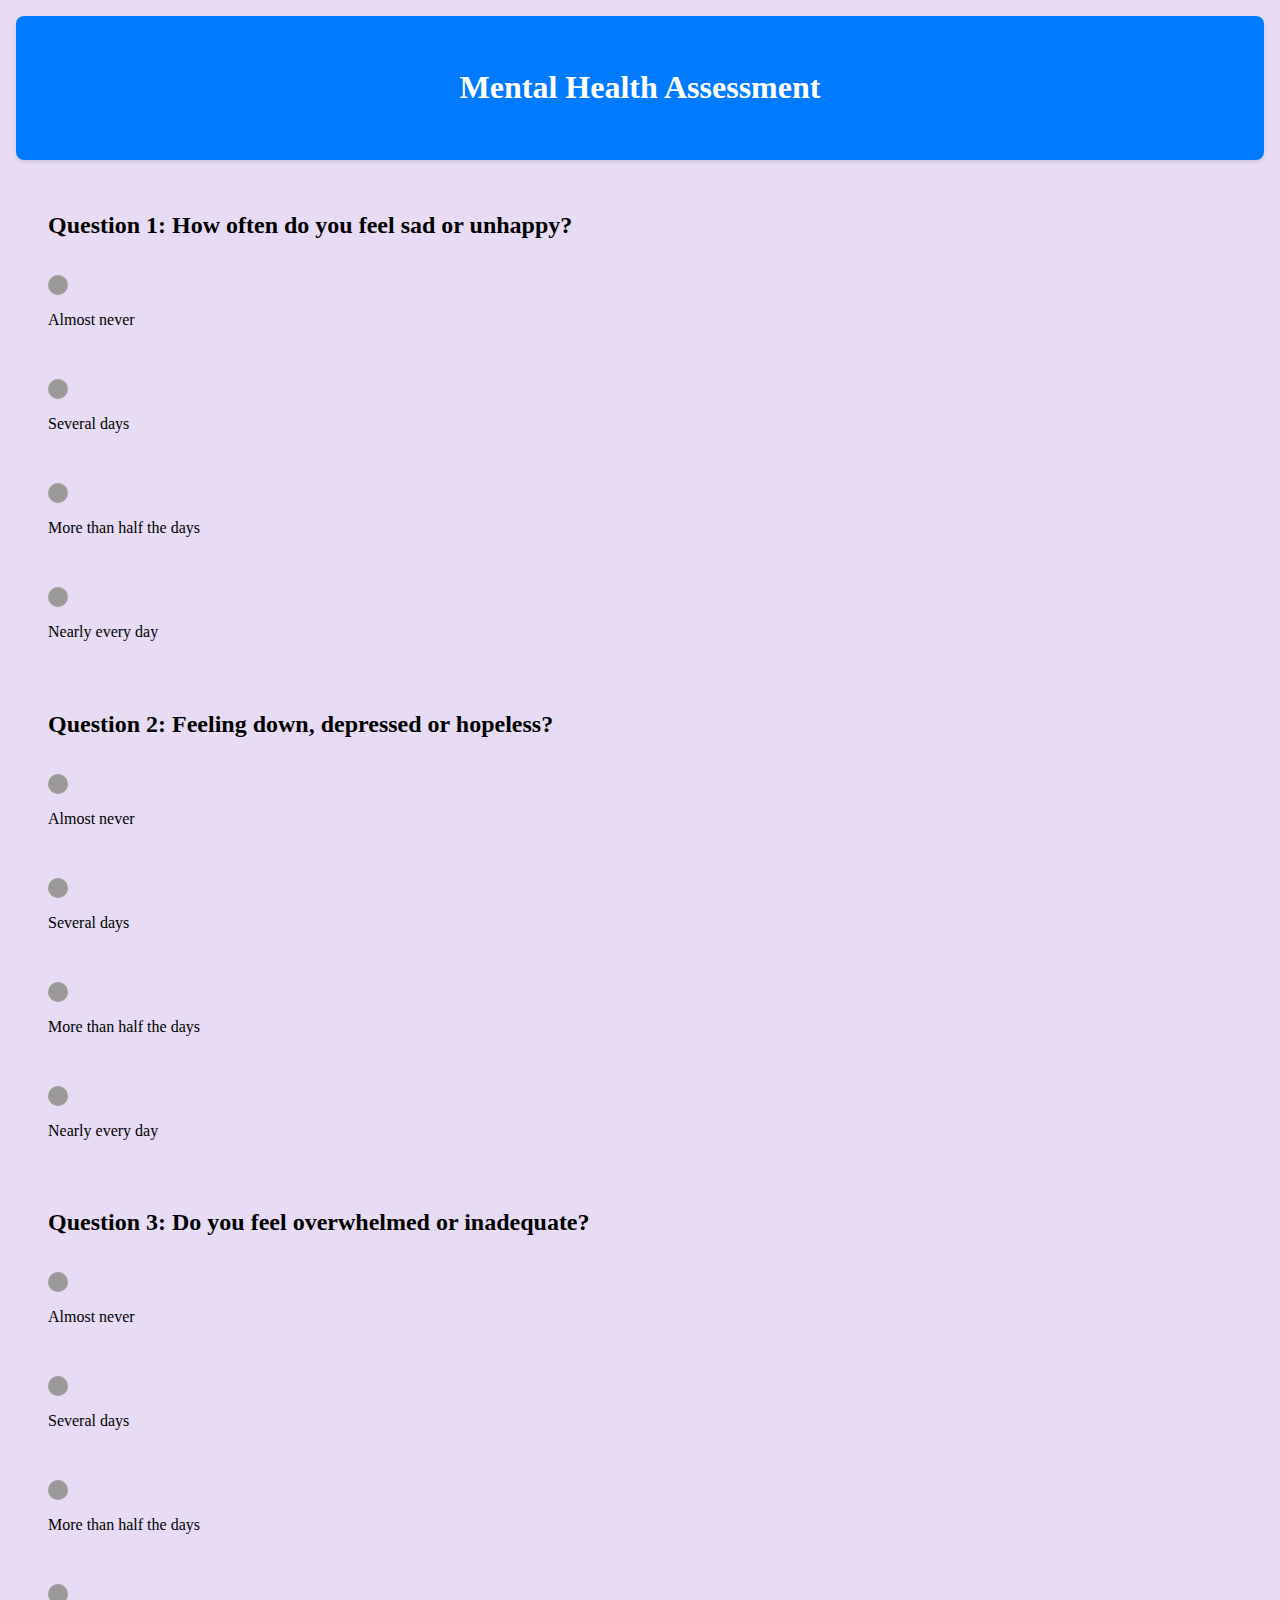
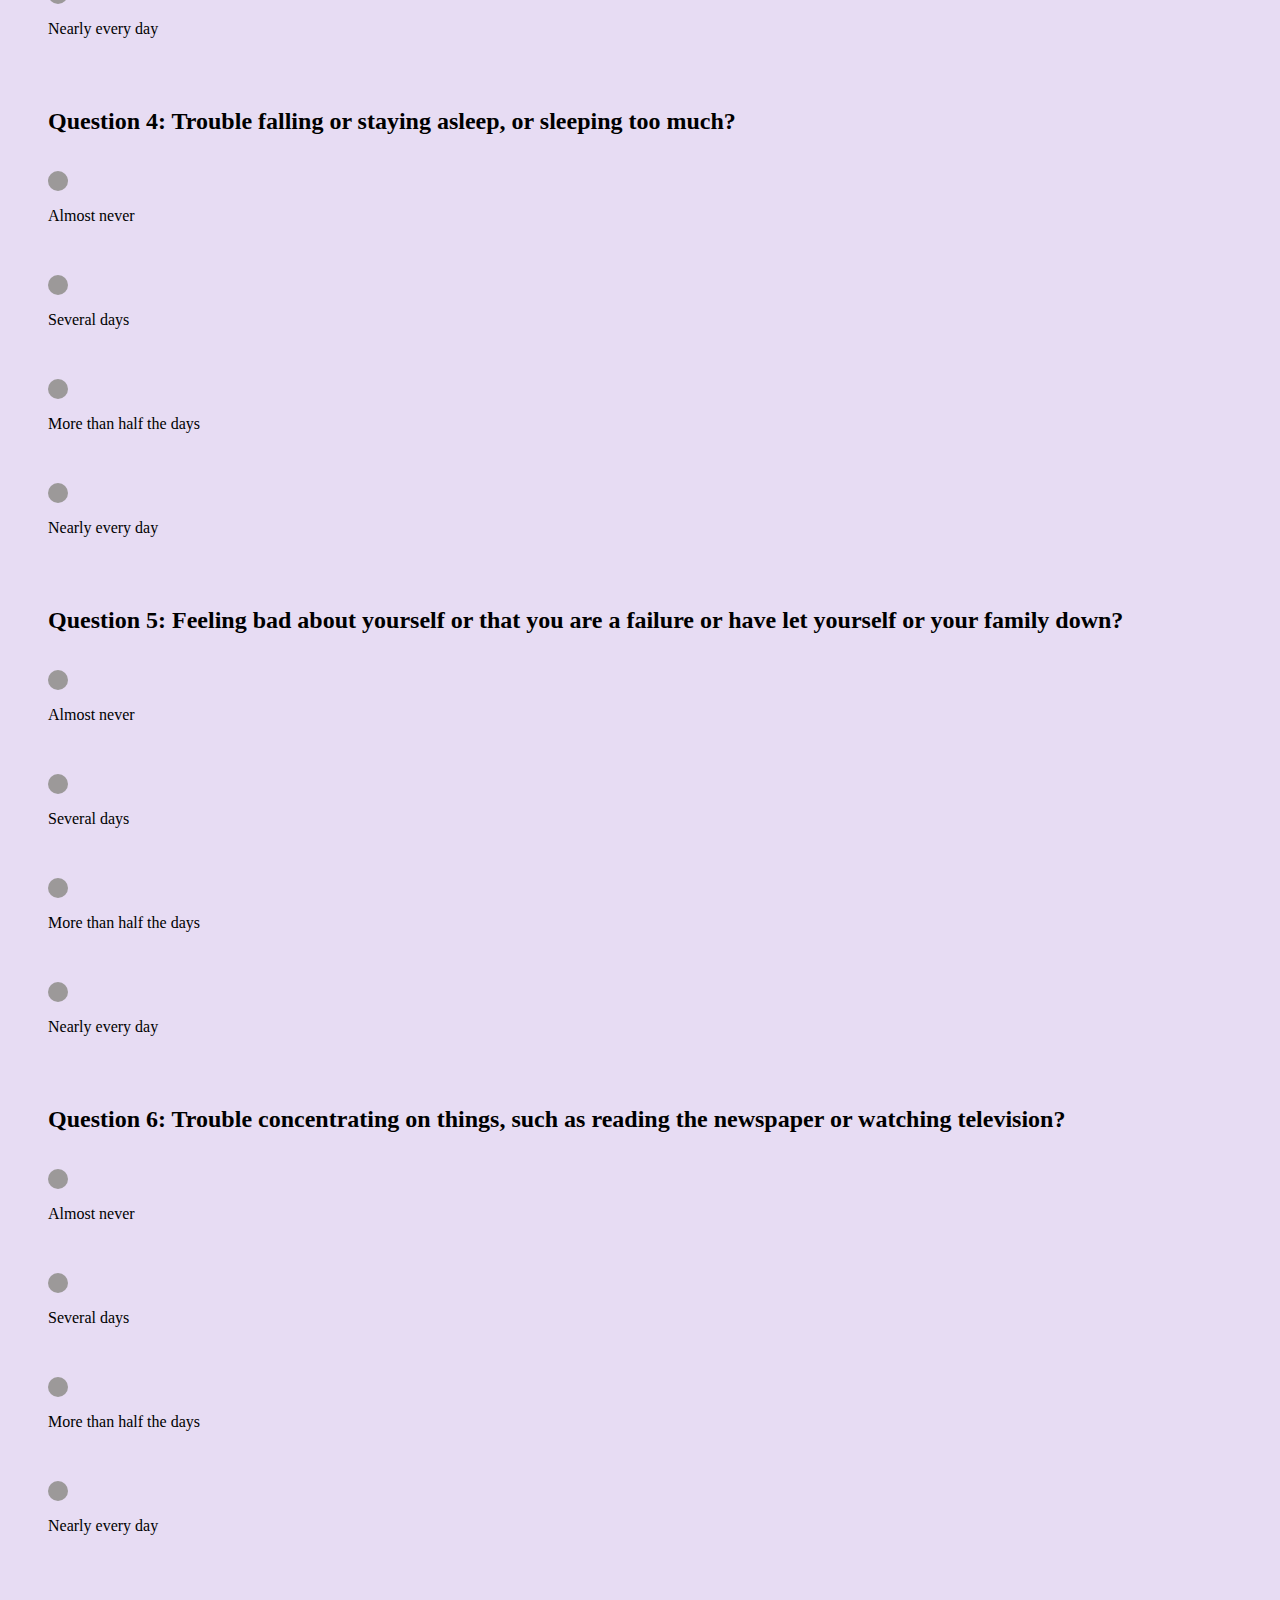
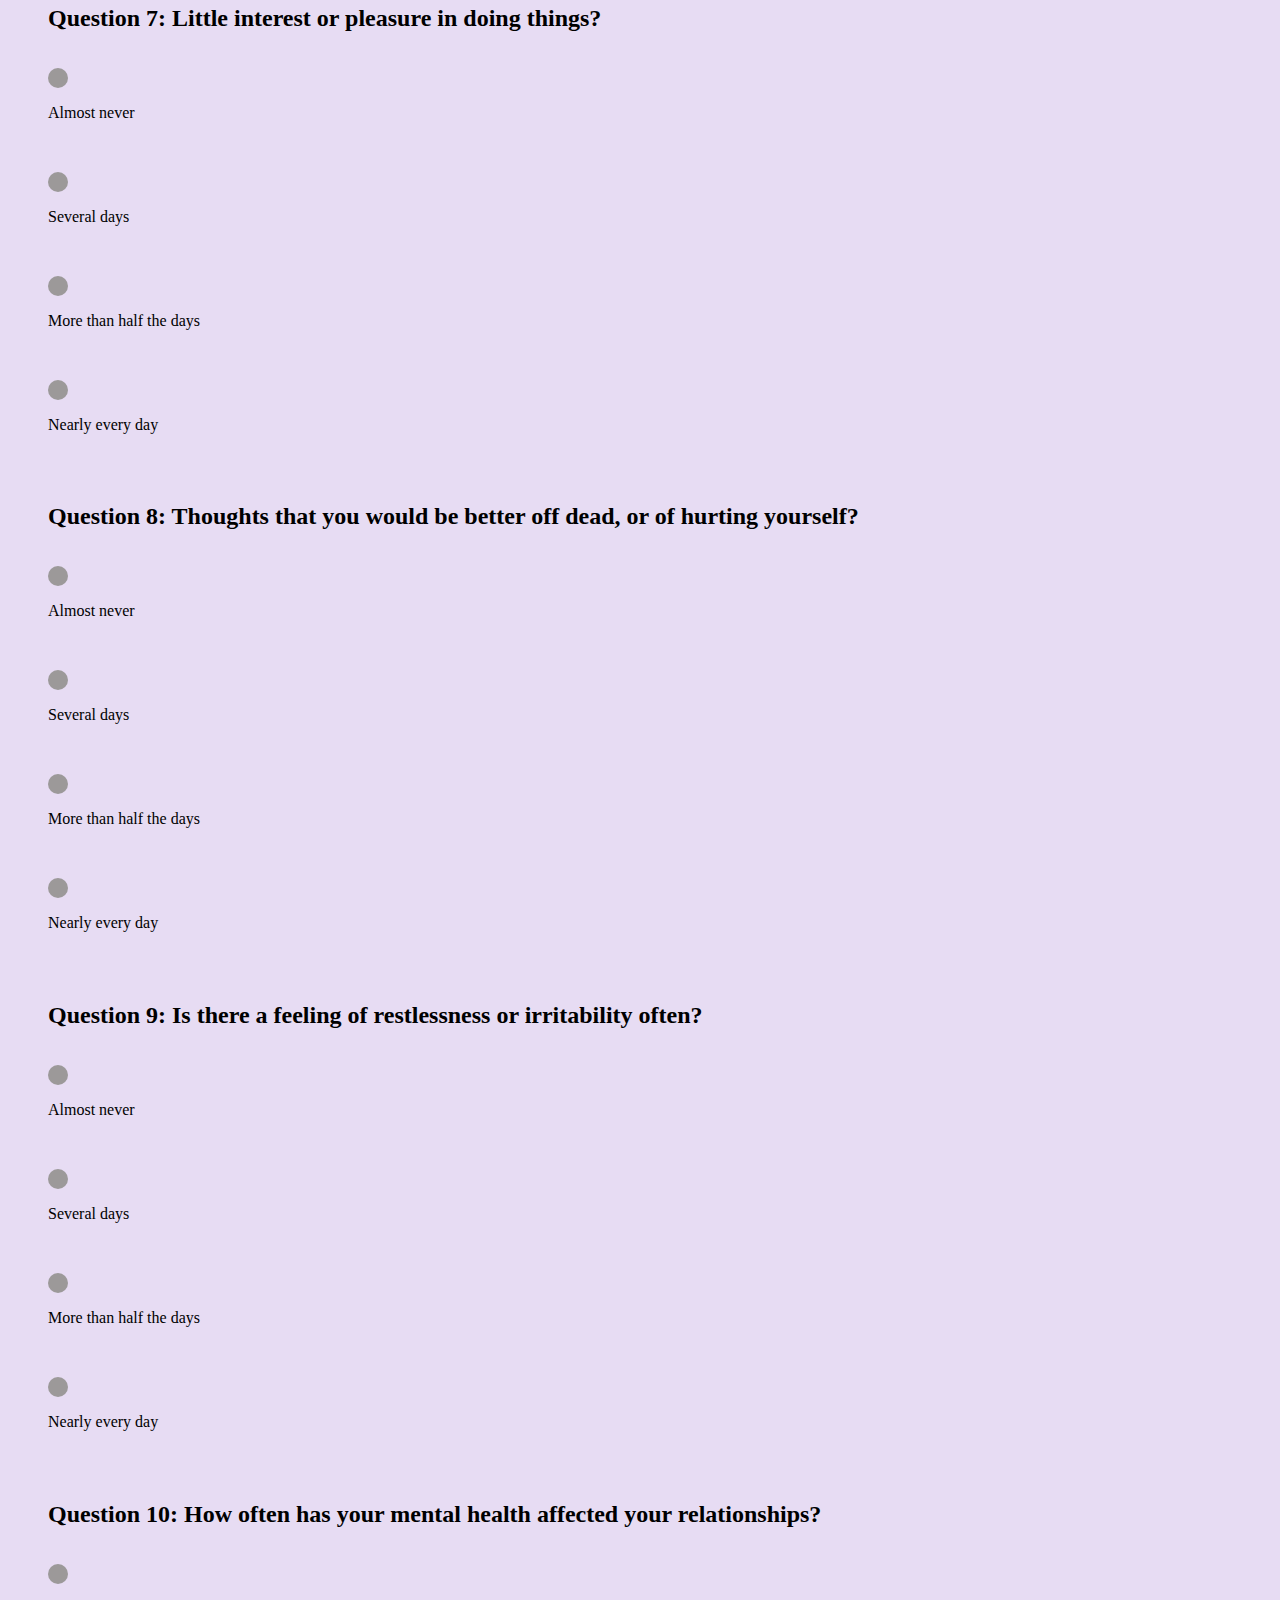
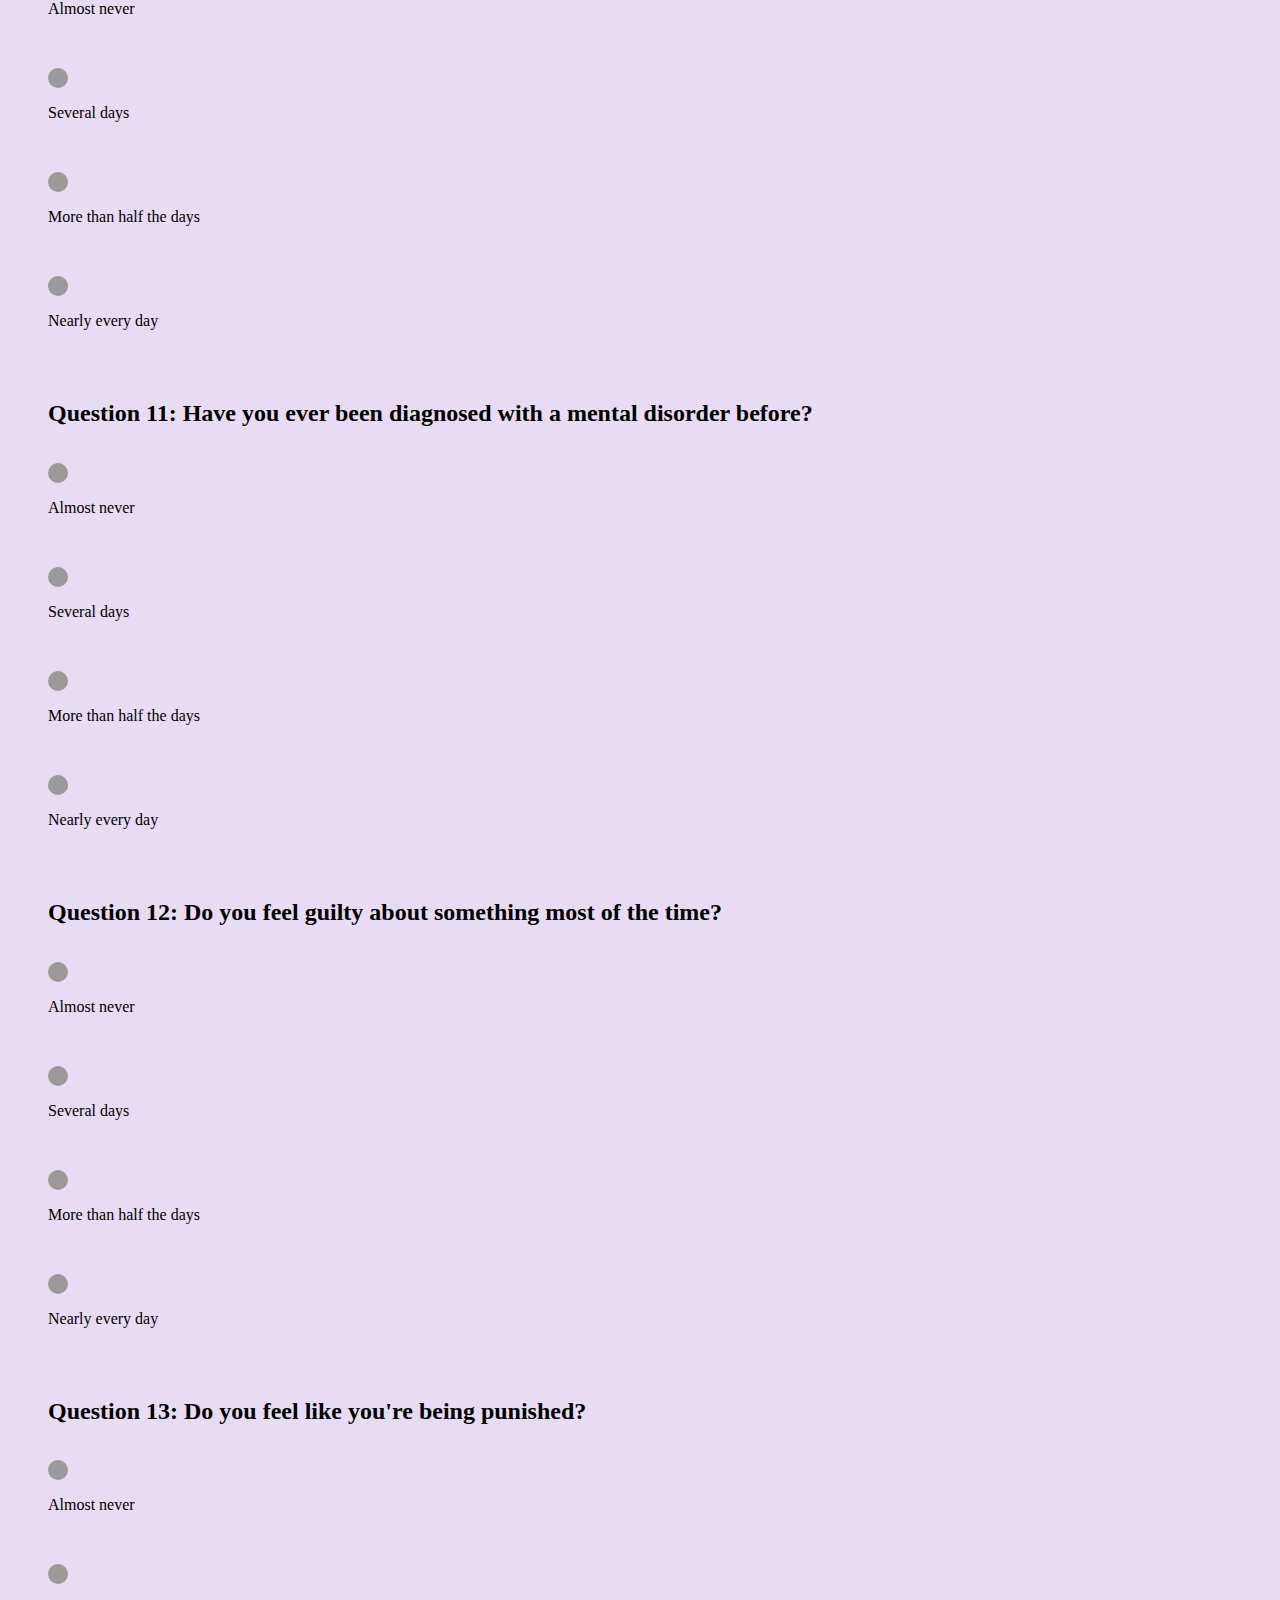
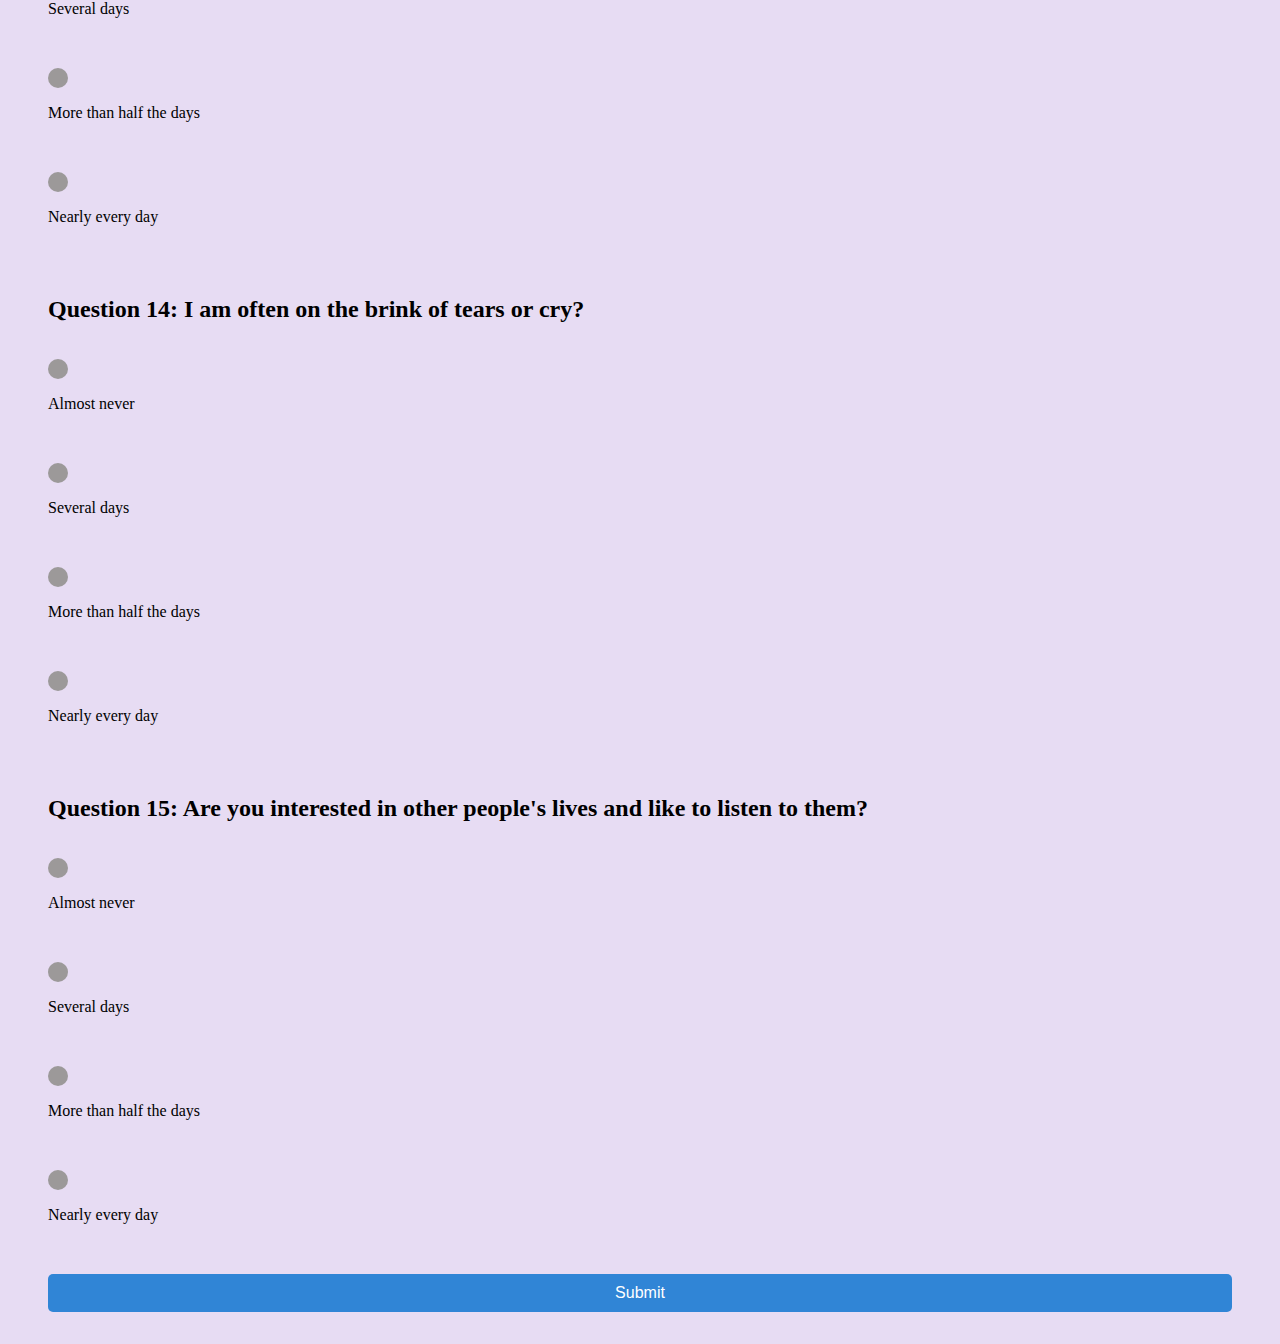
<file: index.html>
<!DOCTYPE html>
<html lang="en">
<head>
    <meta charset="UTF-8">
    <meta name="viewport" content="width=device-width, initial-scale=1.0">
    <title>Mental Health Assessment</title>
    <link rel="stylesheet" href="styles.css">
</head>
<body>
    <header>
        <h1>Mental Health Assessment</h1>
    </header>
    <main>
        <form id="mentalHealthForm" onsubmit="return submitForm();">
            <h2>Question 1: How often do you feel sad or unhappy?</h2>
            <input type="radio" id="q1-1" name="q1" value="1">
            <label for="q1-1">Almost never</label><br>
            <input type="radio" id="q1-2" name="q1" value="2">
            <label for="q1-2">Several days</label><br>
            <input type="radio" id="q1-3" name="q1" value="3">
            <label for="q1-3">More than half the days</label><br>
            <input type="radio" id="q1-4" name="q1" value="4">
            <label for="q1-4">Nearly every day</label><br>

            <!-- Include other questions similarly -->
            <h2>Question 2: Feeling down, depressed or hopeless?</h2>
            <input type="radio" id="q2-1" name="q2" value="1">
            <label for="q2-1">Almost never</label><br>
            <input type="radio" id="q2-2" name="q2" value="2">
            <label for="q2-2">Several days</label><br>
            <input type="radio" id="q2-3" name="q2" value="3">
            <label for="q2-3">More than half the days</label><br>
            <input type="radio" id="q2-4" name="q2" value="4">
            <label for="q2-4">Nearly every day</label><br>
            

            <h2>Question 3: Do you feel overwhelmed or inadequate?</h2>
            <input type="radio" id="q3-1" name="q3" value="1">
            <label for="q3-1">Almost never</label><br>
            <input type="radio" id="q3-2" name="q3" value="2">
            <label for="q3-2">Several days</label><br>
            <input type="radio" id="q3-3" name="q3" value="3">
            <label for="q3-3">More than half the days</label><br>
            <input type="radio" id="q3-4" name="q3" value="4">
            <label for="q3-4">Nearly every day</label><br>
          

            <h2>Question 4: Trouble falling or staying asleep, or sleeping too much?</h2>
            <input type="radio" id="q4-1" name="q4" value="1">
            <label for="q4-1">Almost never</label><br>
            <input type="radio" id="q4-2" name="q4" value="2">
            <label for="q4-2">Several days</label><br>
            <input type="radio" id="q4-3" name="q4" value="3">
            <label for="q4-3">More than half the days</label><br>
            <input type="radio" id="q4-4" name="q4" value="4">
            <label for="q4-4">Nearly every day</label><br>
            

            <h2>Question 5: Feeling bad about yourself  or that you are a failure or have let yourself or your family down?</h2>
            <input type="radio" id="q5-1" name="q5" value="1">
            <label for="q5-1">Almost never</label><br>
            <input type="radio" id="q5-2" name="q5" value="2">
            <label for="q5-2">Several days</label><br>
            <input type="radio" id="q5-3" name="q5" value="3">
            <label for="q5-3">More than half the days</label><br>
            <input type="radio" id="q5-4" name="q5" value="4">
            <label for="q5-4">Nearly every day</label><br>
            

            <h2>Question 6: Trouble concentrating on things, such as reading the newspaper or watching television?</h2>
            <input type="radio" id="q6-1" name="q6" value="1">
            <label for="q6-1">Almost never</label><br>
            <input type="radio" id="q6-2" name="q6" value="2">
            <label for="q6-2">Several days</label><br>
            <input type="radio" id="q6-3" name="q6" value="3">
            <label for="q6-3">More than half the days</label><br>
            <input type="radio" id="q6-4" name="q6" value="4">
            <label for="q6-4">Nearly every day</label><br>
            

            <h2>Question 7: Little interest or pleasure in doing things?</h2>
            <input type="radio" id="q7-1" name="q7" value="1">
            <label for="q7-1">Almost never</label><br>
            <input type="radio" id="q7-2" name="q7" value="2">
            <label for="q7-2">Several days</label><br>
            <input type="radio" id="q7-3" name="q7" value="3">
            <label for="q7-3">More than half the days</label><br>
            <input type="radio" id="q7-4" name="q7" value="4">
            <label for="q7-4">Nearly every day</label><br>
           
            <h2>Question 8: Thoughts that you would be better off dead, or of hurting yourself?</h2>
            <input type="radio" id="q8-1" name="q8" value="1">
            <label for="q8-1">Almost never</label><br>
            <input type="radio" id="q8-2" name="q8" value="2">
            <label for="q8-2">Several days</label><br>
            <input type="radio" id="q8-3" name="q8" value="3">
            <label for="q8-3">More than half the days</label><br>
            <input type="radio" id="q8-4" name="q8" value="4">
            <label for="q8-4">Nearly every day</label><br>
            

            <h2>Question 9: Is there a feeling of restlessness or irritability often?</h2>
            <input type="radio" id="q9-1" name="q9" value="1">
            <label for="q9-1">Almost never</label><br>
            <input type="radio" id="q9-2" name="q9" value="2">
            <label for="q9-2">Several days</label><br>
            <input type="radio" id="q9-3" name="q9" value="3">
            <label for="q9-3">More than half the days</label><br>
            <input type="radio" id="q9-4" name="q9" value="4">
            <label for="q9-4">Nearly every day</label><br>
            

            <h2>Question 10: How often has your mental health affected your relationships?</h2>
            <input type="radio" id="q10-1" name="q10" value="1">
            <label for="q10-1">Almost never</label><br>
            <input type="radio" id="q10-2" name="q10" value="2">
            <label for="q10-2">Several days</label><br>
            <input type="radio" id="q10-3" name="q10" value="3">
            <label for="q10-3">More than half the days</label><br>
            <input type="radio" id="q10-4" name="q10" value="4">
            <label for="q10-4">Nearly every day</label><br>
            

            <h2>Question 11: Have you ever been diagnosed with a mental disorder before?</h2>
            <input type="radio" id="q11-1" name="q11" value="1">
            <label for="q11-1">Almost never</label><br>
            <input type="radio" id="q11-2" name="q11" value="2">
            <label for="q11-2">Several days</label><br>
            <input type="radio" id="q11-3" name="q11" value="3">
            <label for="q11-3">More than half the days</label><br>
            <input type="radio" id="q11-4" name="q11" value="4">
            <label for="q11-4">Nearly every day</label><br>
            

            <h2>Question 12: Do you feel guilty about something most of the time?</h2>
            <input type="radio" id="q12-1" name="q12" value="1">
            <label for="q12-1">Almost never</label><br>
            <input type="radio" id="q12-2" name="q12" value="2">
            <label for="q12-2">Several days</label><br>
            <input type="radio" id="q12-3" name="q12" value="3">
            <label for="q12-3">More than half the days</label><br>
            <input type="radio" id="q12-4" name="q12" value="4">
            <label for="q12-4">Nearly every day</label><br>
            


            <h2>Question 13: Do you feel like you're being punished?</h2>
            <input type="radio" id="q13-1" name="q13" value="1">
            <label for="q13-1">Almost never</label><br>
            <input type="radio" id="q13-2" name="q13" value="2">
            <label for="q13-2">Several days</label><br>
            <input type="radio" id="q13-3" name="q13" value="3">
            <label for="q13-3">More than half the days</label><br>
            <input type="radio" id="q13-4" name="q13" value="4">
            <label for="q13-4">Nearly every day</label><br>


            <h2>Question 14: I am often on the brink of tears or cry?</h2>
            <input type="radio" id="q14-1" name="q14" value="1">
            <label for="q14-1">Almost never</label><br>
            <input type="radio" id="q14-2" name="q14" value="2">
            <label for="q14-2">Several days</label><br>
            <input type="radio" id="q14-3" name="q14" value="3">
            <label for="q14-3">More than half the days</label><br>
            <input type="radio" id="q14-4" name="q14" value="4">
            <label for="q14-4">Nearly every day</label><br>


            <h2>Question 15: Are you interested in other people's lives and like to listen to them?</h2>
            <input type="radio" id="q15-1" name="q15" value="1">
            <label for="q15-1">Almost never</label><br>
            <input type="radio" id="q15-2" name="q15" value="2">
            <label for="q15-2">Several days</label><br>
            <input type="radio" id="q15-3" name="q15" value="3">
            <label for="q15-3">More than half the days</label><br>
            <input type="radio" id="q15-4" name="q15" value="4">
            <label for="q15-4">Nearly every day</label><br>


            <button type="submit" class="pulse-button">Submit</button>
        </form>
        <div id="results"></div>
    </main>
    <script src="script.js" defer></script>
    <script>
        function submitForm() {
            // Calculate the score based on the user's answers
            // For simplicity, let's assume score calculation here
            var score = 0;
            // Assuming each question has 4 options
            for (var i = 1; i <= 15; i++) {
                var selectedOption = document.querySelector('input[name="q'+i+'"]:checked');
                if (selectedOption) {
                    score += parseInt(selectedOption.value);
                }
            }
            // Redirect the user to a new page with the results and score
            window.location.href = "results.html?score=" + score;
            return false;
        }
    </script>
</body>
</html>
</file>
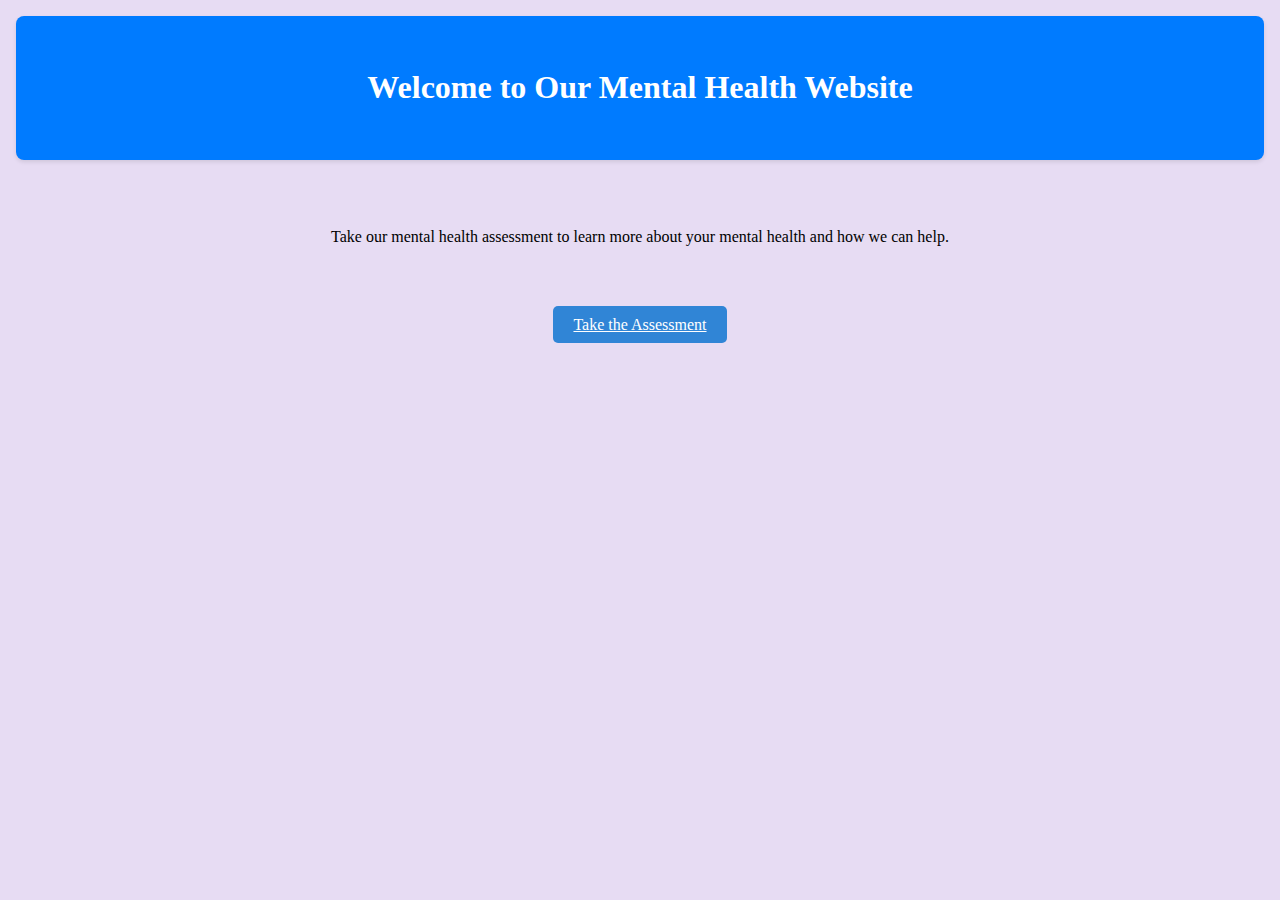
<file: landing-page.html>
<!DOCTYPE html>
<html lang="en">
<head>
    <meta charset="UTF-8">
    <meta name="viewport" content="width=device-width, initial-scale=1.0">
    <title>Mental Health Landing Page</title>
    <link rel="stylesheet" href="styles.css"><?
</head>
<body>
    <header>
        <h1>Welcome to Our Mental Health Website</h1>
    </header>
    <br>
    
    <br>
    <main style="text-align: center;">
        <p>Take our mental health assessment to learn more about your mental health and how we can help.</p>
        <br>
        <br>
        <br>
        <a href="index.html" class="pulse-button">Take the Assessment</a>
    </main>
    <script src="script.js" defer></script>
</body>
</html>
</file>
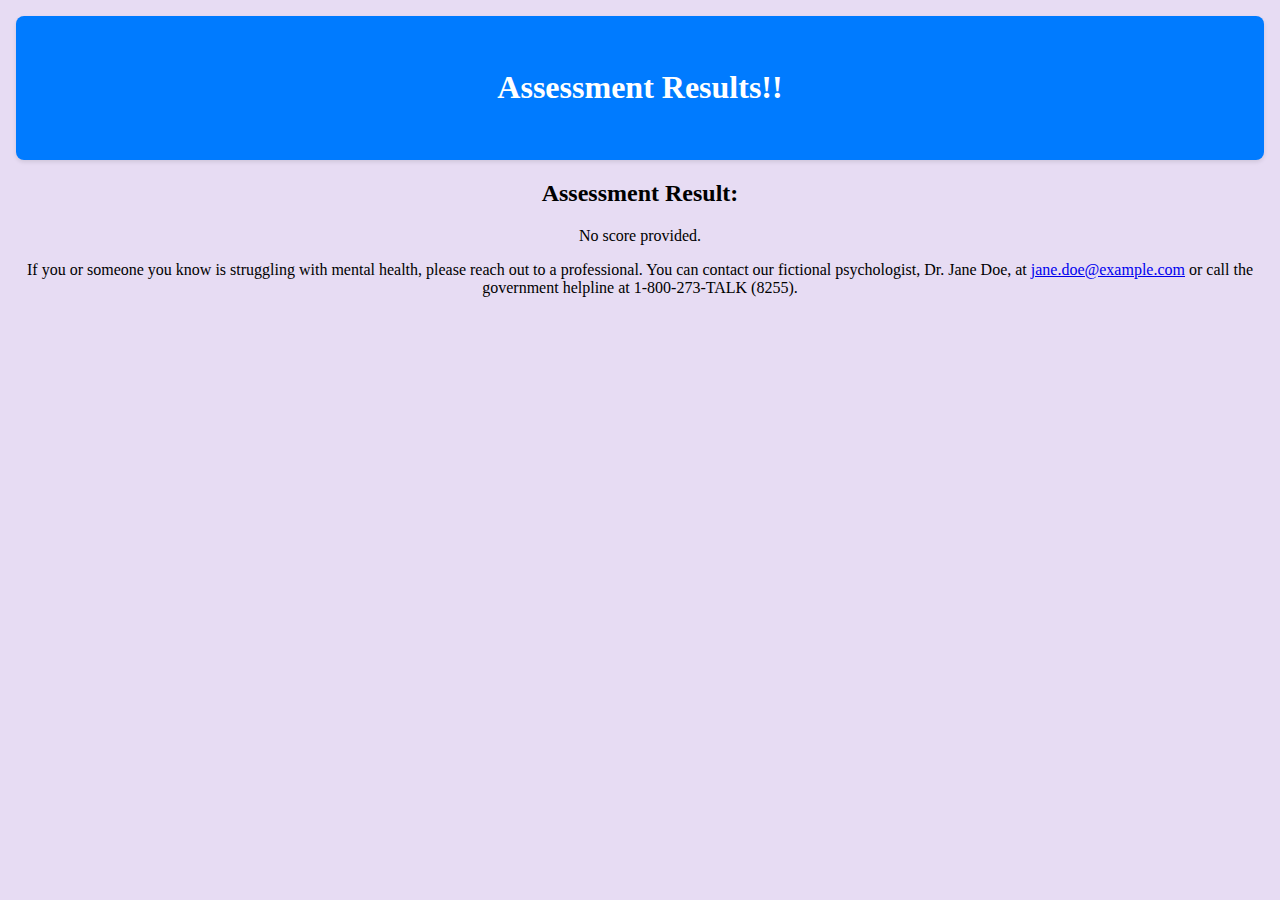
<file: results.html>
<!DOCTYPE html>
<html lang="en">
<head>
    <meta charset="UTF-8">
    <meta name="viewport" content="width=device-width, initial-scale=1.0">
    <title>Assessment Results</title>
    <link rel="stylesheet" href="styles.css">
</head>
<body class="centered">
    <header>
        <h1>Assessment Results!!</h1>
    </header>
    <main>
        <div id="resultContainer">
            <h2>Assessment Result:</h2>
            <p id="resultText">Loading...</p>
        </div>
    </main>
    <script src="script1.js" defer></script>
    <footer>
        <p>If you or someone you know is struggling with mental health, please reach out to a professional. You can contact our fictional psychologist, Dr. Jane Doe, at <a href="mailto:jane.doe@example.com">jane.doe@example.com</a> or call the government helpline at 1-800-273-TALK (8255).</p>
    </footer>
</body>
</html>
</file>
<file: styles.css>
body {
			font-family: Georgia, 'Times New Roman', Times, serif;
			background-color: rgb(231, 220, 243);
			margin: 0;
			padding: 0;
			animation: fade-in 1s ease-in-out;
		}
		header {
			background-color: #007bff;
			color: white;
			text-align: center;
			padding: 2rem;
			border-radius: 0.5rem;
			margin: 1rem;
			box-shadow: 0 2px 4px rgba(0, 0, 0, 0.1);
		}
		form {
			display: grid;
			gap: 1rem;
			margin: 2rem;
			padding: 0 1rem;
		}
		input[type="radio"] {
			height: 20px;
			width: 20px;
			margin: 0;
			appearance: none;
			border-radius: 50%;
			background-color: #9c9999;
			cursor: pointer;
			outline: none;
			transition: background-color 0.2s ease-in-out;
			display: inline-block;
			vertical-align: middle;
			margin-right: 0.5rem;
		}
		input[type="radio"]:checked {
			background-color: #007bff;
			animation: pulse 1s infinite;
		}
		input[type="radio"]:hover {
			background-color: #0062cc;
		}
		label {
			display: inline-block;
			vertical-align: middle;
			cursor: pointer;
			transition: color 0.2s ease-in-out;
		}
		button {
			background-color: #ffee99;
			color: black;
			padding: 0.5rem 1rem;
			border: none;
			cursor: pointer;
			border-radius: 0.5rem;
			transition: background-color 0.2s ease-in-out;
		}
		button:hover {
			background-color: #ffe677;
		}
		#results {
			display: none;
			background-color: white;
			padding: 1rem;
			margin: 2rem;
			border-radius: 0.5rem;
			box-shadow: 0 2px 4px rgba(0, 0, 0, 0.1);
			animation: fade-in 1s ease-in-out;
		}
		#results h2 {
			margin-top: 0;
		}
		#results.show {
			display: block;
		}
		@keyframes fade-in {
			from {
				opacity: 0;
			}
			to {
				opacity: 1;
			}
		}
		@keyframes pulse {
			50% {
				transform: scale(1.1);
			}
		}
        @keyframes pulse {
            0% {
              transform: scale(1);
              box-shadow: 0 0 0 0 rgba(48, 133, 214, 0.7);
            }
            50% {
              transform: scale(1.1);
              box-shadow: 0 0 0 10px rgba(48, 133, 214, 0);
            }
            100% {
              transform: scale(1);
              box-shadow: 0 0 0 0 rgba(48, 133, 214, 0.7);
            }
          }
          
          .pulse-button {
            animation: pulse 2s ease-in-out infinite;
            cursor: pointer;
            background-color: #3085d6;
            color: white;
            border: none;
            padding: 10px 20px;
            border-radius: 5px;
            font-size: 16px;
          }
		  body.centered {
			text-align: center;
		}
</file>
